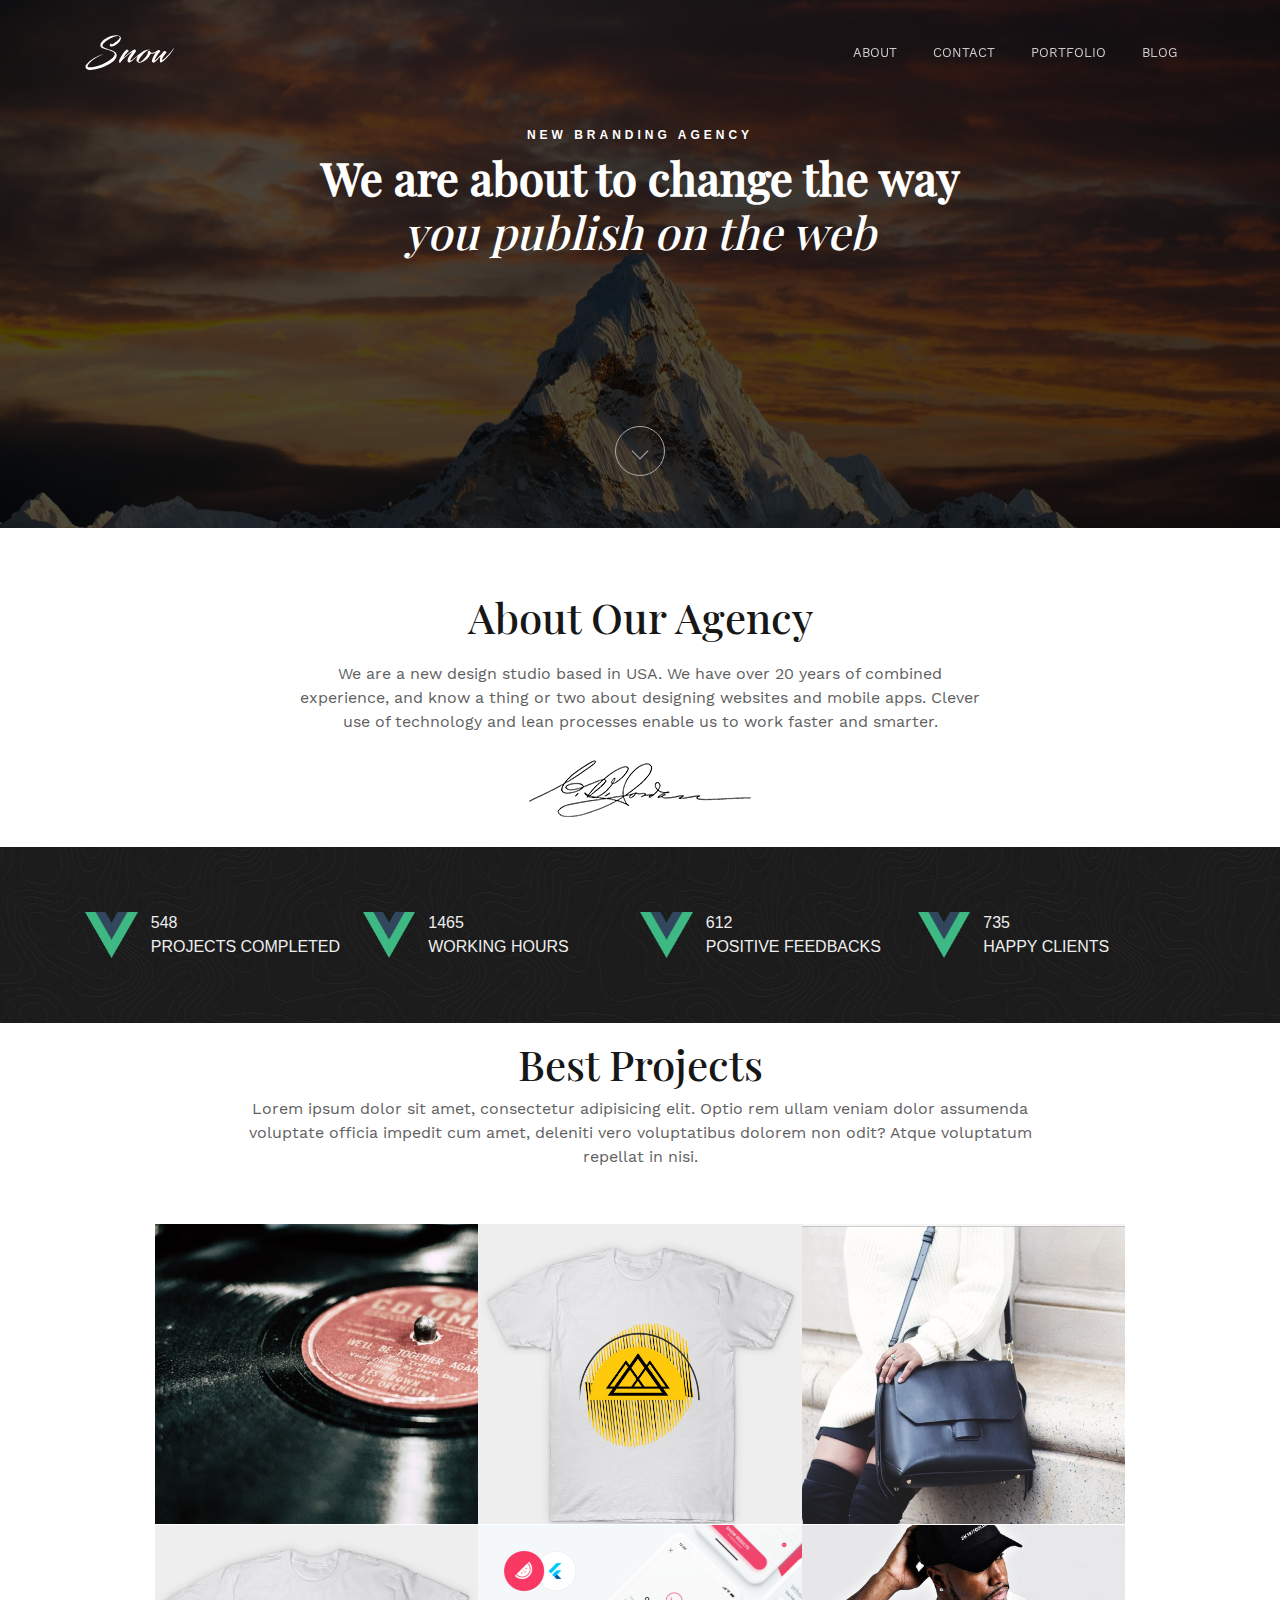
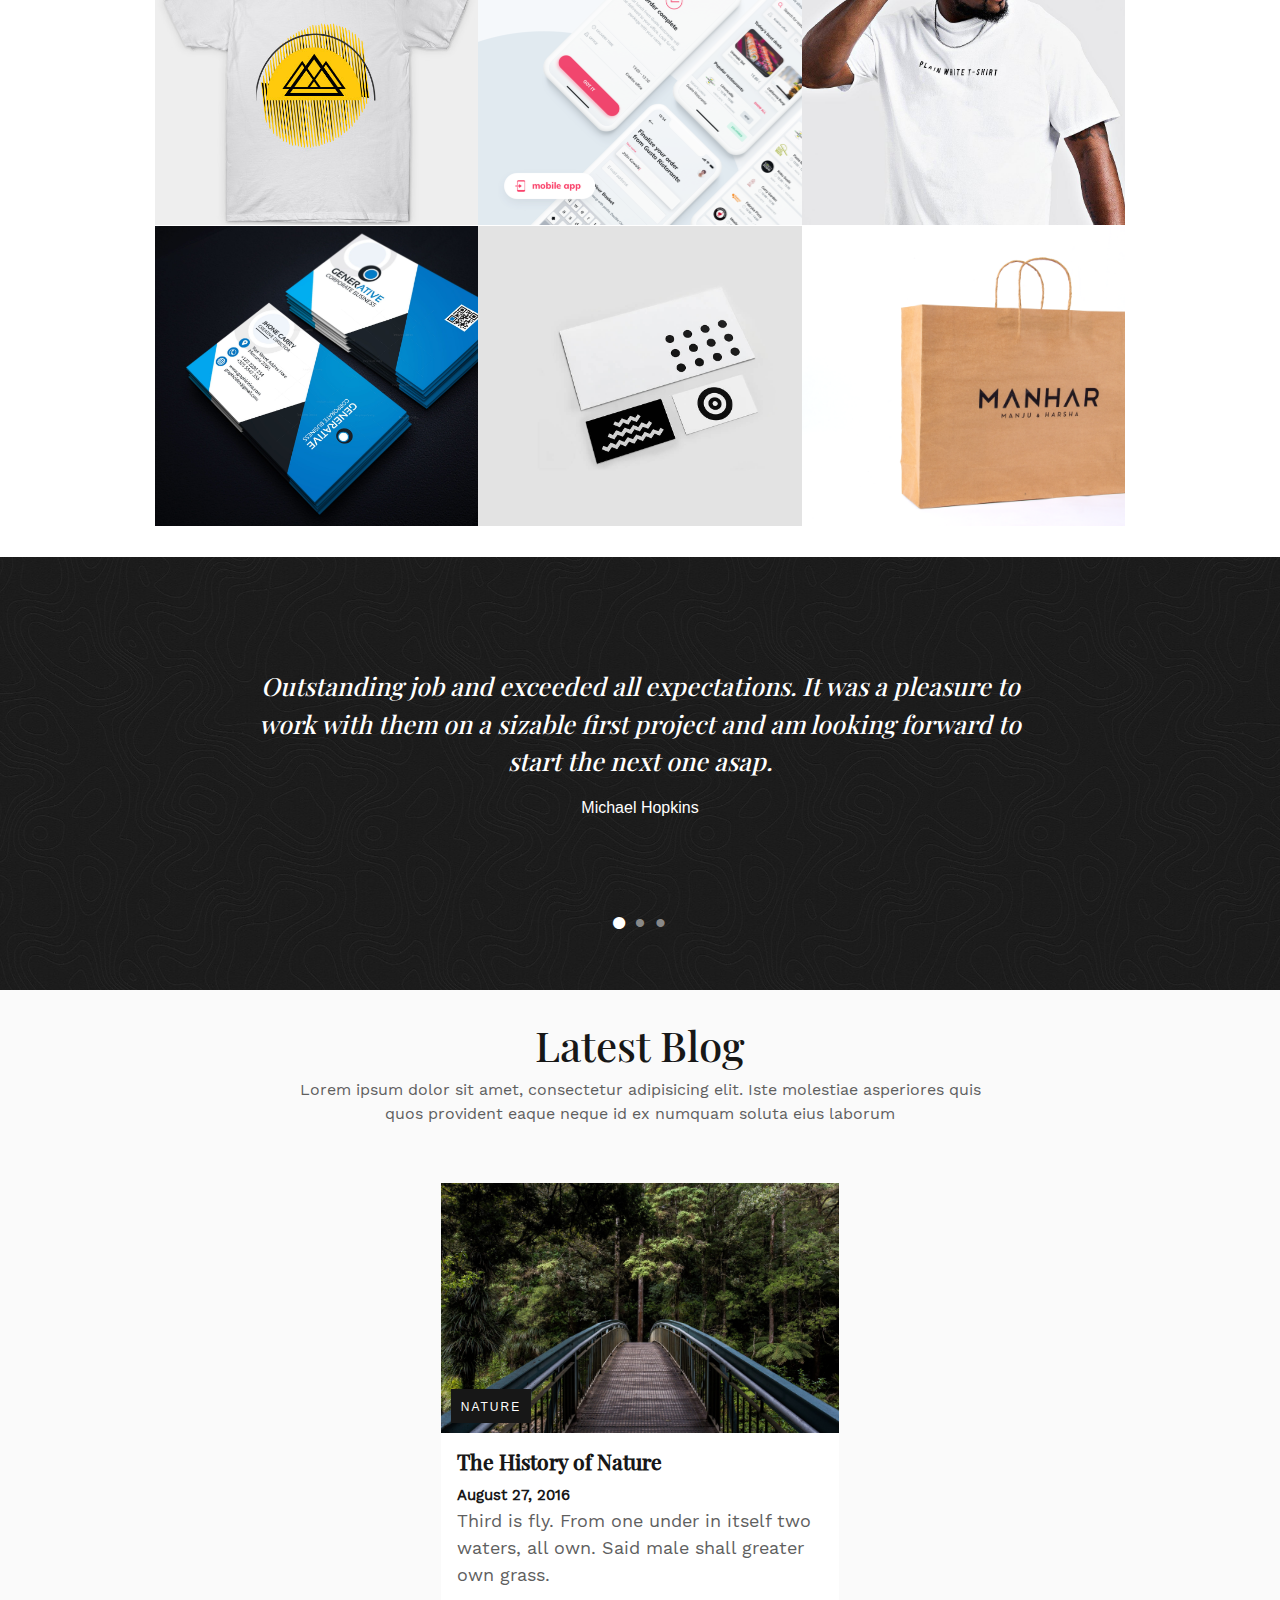
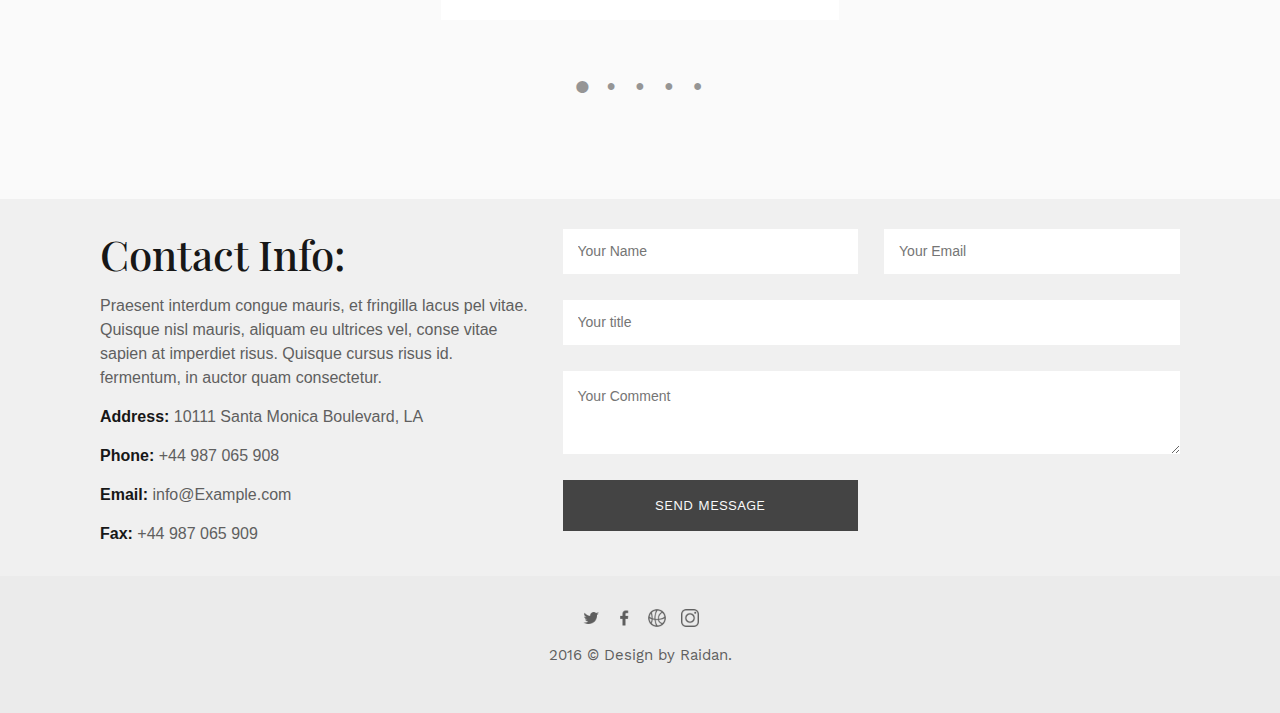
<file: index.html>
<!DOCTYPE html>
<html lang="en">
<head>
	<meta charset="UTF-8">
	<meta name="viewport" content="width=device-width, initial-scale=1, shrink-to-fit=no">
	<title>Snow | One Page Agency</title>
	<link rel="stylesheet" href="css/bootstrap.min.css">
	<link rel="stylesheet" href="css/style.css">
	<link rel="shortcut icon" href="img/favicon.png" type="image/x-icon">
</head>
<body>
	 <!-- CONTAINER -->
	<div class="container-fluid justify-content-center">
		<!-- HEADER -->
		<section id="top-wrapper" class="row">
			<div id="top" class="col-md-12">	
			<header class="header">
				<nav class="navbar navbar-expand-md" v-scroll="handleScroll()">
					<div class="container">
					<a href="index.html" class="navbar-brand">
						<img src="img/logo-light.svg" alt="logo">
					</a>
					<ul class="navbar-nav ml-auto">
						<li class="nav-item"><a href="#about-agency" class="nav-link">about</a></li>
						<li class="nav-item"><a href="#contact-info" class="nav-link">contact</a></li>
						<li class="nav-item"><a href="portfolio.html" class="nav-link">portfolio</a></li>
						<li class="nav-item"><a href="#" class="nav-link">blog</a></li>
					</ul>
					<button class="header-toggler ml-auto">
						<div></div>
						<div></div>
						<div></div>
					</button>
					</div>
				</nav>
			<div class="mobile-header">
				<nav>
					<ul>
						<li class="nav-item"><a href="#about-agency" class="nav-link">about</a></li>
						<li class="nav-item"><a href="#contact-info" class="nav-link">contact</a></li>
						<li class="nav-item"><a href="portfolio.html" class="nav-link">portfolio</a></li>
						<li class="nav-item"><a href="blog.html" class="nav-link">blog</a></li>
					</ul>
				</nav>
			</div>

			</header>
			<div class="des-wpapper">
				<div class="description">
					<h2 class="main-name">new branding agency</h2>
					<h1>We are about to change the way <br><em>you publish on the web</em></h1>
				</div>
			</div>
			<div class="button-down-wrapper">
				<a href="#about">
					<div class="button-down"></div>
				</a>
			</div>
			</div>
		</section>
		<!-- END HEADER -->

		<!-- ABOUT AGENCY -->
		<section id="about-agency">
			<div class="container">
				<div  class="row justify-content-center">
					<div id="about" class="col-md-9 col-sm-12">
					<h2>About Our Agency</h2>
					<p>We are a new design studio based in USA. We have over 20 years of combined experience, and know a thing or two about designing websites and mobile apps. Clever use of technology and lean processes enable us to work faster and smarter.</p>
					<img src="img/about-me-signature.png" alt="signature">
				</div>
				</div>
			</div>
				
				<div id="results">
					<div class="container">
					<ul class="row">
						<li class="col-md-3 col-sm-12">
							<div class="result">
								<img src="img/vue.png" alt="">
								<span>548 <br> PROJECTS COMPLETED</span>
							</div>
						</li>
						<li class="col-md-3 col-sm-12">
							<div class="result">
								<img src="img/vue.png" alt="">
								<span>1465 <br>WORKING HOURS</span>
							</div>
						</li>
						<li class="col-md-3 col-sm-12">
							<div class="result">
								<img src="img/vue.png" alt="">
								<span>612 <br> POSITIVE FEEDBACKS</span>
							</div>
						</li>
						<li class="col-md-3 col-sm-12">
							<div class="result">
								<img src="img/vue.png" alt="">
								<span>735 <br> HAPPY CLIENTS</span>
							</div>
						</li>
					</ul>
					</div>
				</div>
		</section>
		<!-- END ABOUT AGENCY -->
		<!-- BEST PROJECTS -->
		<section id="best-projects-wrapper">
			<div class="container">
				<div class="row justify-content-center text-center">
					<div class="col-9">
						<div id="best-projects-text">
						<h2>Best Projects</h2>
						<p>Lorem ipsum dolor sit amet, consectetur adipisicing elit. Optio rem ullam veniam dolor assumenda voluptate officia impedit cum amet, deleniti vero voluptatibus dolorem non odit? Atque voluptatum repellat in nisi.</p>
						</div>
					</div>
				</div>
				<div id="grid" class="row">
				<grid 
				v-for="item in headers" 
				:text="item.text" 
				:type="item.type"
				:link="item.link"
				:background="item.bg_img"
				:key="item.id"></grid>
			</div>
			</div>
			<div id="slider">
				<div class="container">
				<transition name="slider" mode="out-in">
				<slider 
				v-for="(slide,index) in quotes"
				v-if="index === currentIndex"
				:key="slide.id"
				:quote="slide.quote"
				:author="slide.author"></slider>
				</transition>
				<button 
				v-for="(btn,index) in quotes"
				:class="{active:index === currentIndex}"
				@click="currentIndex = index">&bull;</button>
				</div>
			</div>
		</section>
		<!-- END BEST PROJECTS -->
		<!-- LATEST BLOG -->
		<section id="latest-blog" class="text-center">
			<div class="container">
			<div class="row justify-content-center">
				<div class="col-md-8 col-sm-12">
					<div class="blog-description">
						<h2>Latest Blog</h2>
						<p>Lorem ipsum dolor sit amet, consectetur adipisicing elit. Iste molestiae asperiores quis quos provident eaque neque id ex numquam soluta eius laborum</p>
					</div>
				</div>
			</div>
			<div class="row justify-content-center">
				<div id="blog-slider" class="col-md-5 col-sm-12">
					<blog-slider
					v-for="(slide,index) in slides"
					v-show="index === currentIndex"
					:key="index"
					:tag="slide.tag"
					:link="slide.href"
					:header="slide.header"
					:background="slide.img"
					:date="slide.date"
					:description="slide.description"
					></blog-slider>
					<div class="slider-buttons">
						<button v-for="(btn,index) in slides"
						@click="currentIndex = index"
						class="is-selected"
						:class="{active:index === currentIndex}">&bull;</button>
					</div>
				</div>
			</div>
			</div>
		</section>
		<!-- END LATEST BLOG -->
		<!-- CONTACT INFO -->
		<section id="contact-info">
			<div class="container">
			<div class="row">
			<div class="col-md-5">
				<div class="contacts">
					<h2>Contact Info:</h2>
				<p>
					Praesent interdum congue mauris, et fringilla lacus pel vitae. Quisque nisl mauris, aliquam eu ultrices vel, conse vitae sapien at imperdiet risus. Quisque cursus risus id. fermentum, in auctor quam consectetur.
				</p>
				<p><strong>Address: </strong>10111 Santa Monica Boulevard, LA</p>
				<p><strong>Phone: </strong>+44 987 065 908</p>
				<p><strong>Email: </strong>info@Example.com</p>
				<p><strong>Fax: </strong>+44 987 065 909</p>
				</div>
			</div>
			<div class="col-md-7">
				<form action="index.html" class="inputs">
				<input type="text" placeholder="Your Name" id="name">
				<input type="text" placeholder="Your Email" id="email">
				<input type="text" placeholder="Your title" id="title">
				<textarea name="comment" id="comment" placeholder="Your Comment"></textarea>
				<button type="submit" id="send-message">SEND MESSAGE</button>
				</form>
			</div>
			</div>
			</div>
		</section>
		<!-- END CONTACT INFO -->
		<!-- FOOTER -->
		<footer>
			<ul class="social">
				<li>
					<a href="#"><img src="img/twitter.png" alt="twitter"></a>
				</li>
				<li>
					<a href="#"><img src="img/facebook.png" alt="facebook"></a>
				</li>
				<li>
					<a href="#"><img src="img/basket.png" alt="basket"></a>
				</li>
				<li>
					<a href="#"><img src="img/instagram.png" alt="instagram"></a>
				</li>
			</ul>
			<div class="copy">
				<p>2016 &copy; Design by Raidan.</p>
			</div>
		</footer>
		<!-- END FOOTER -->
	</div>
	<script src="js/jquery-3.5.1.min.js"></script>
	<script src="js/vue.min.js"></script>
	<script src="js/bootstrap.min.js"></script>
	<script src="js/main.js"></script>
	<script src="js/header.js"></script>
</body>
</html>
</file>
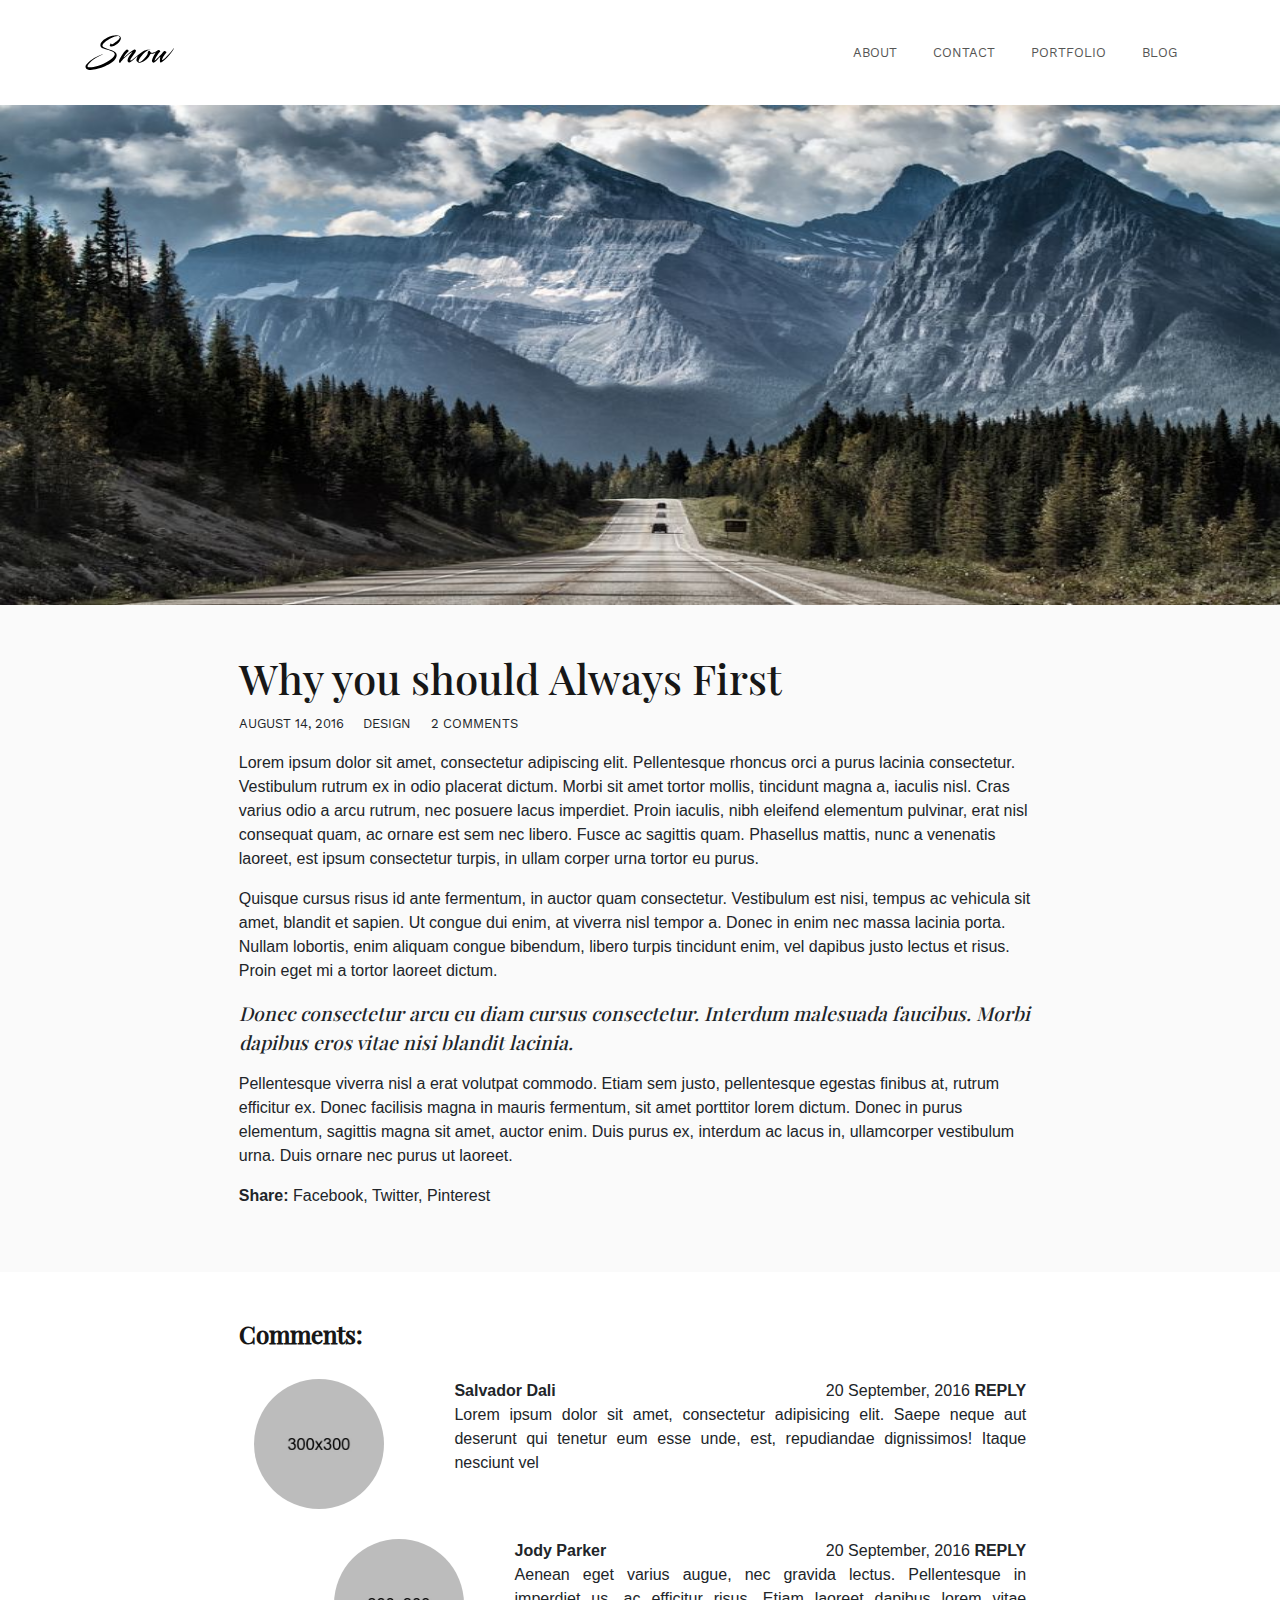
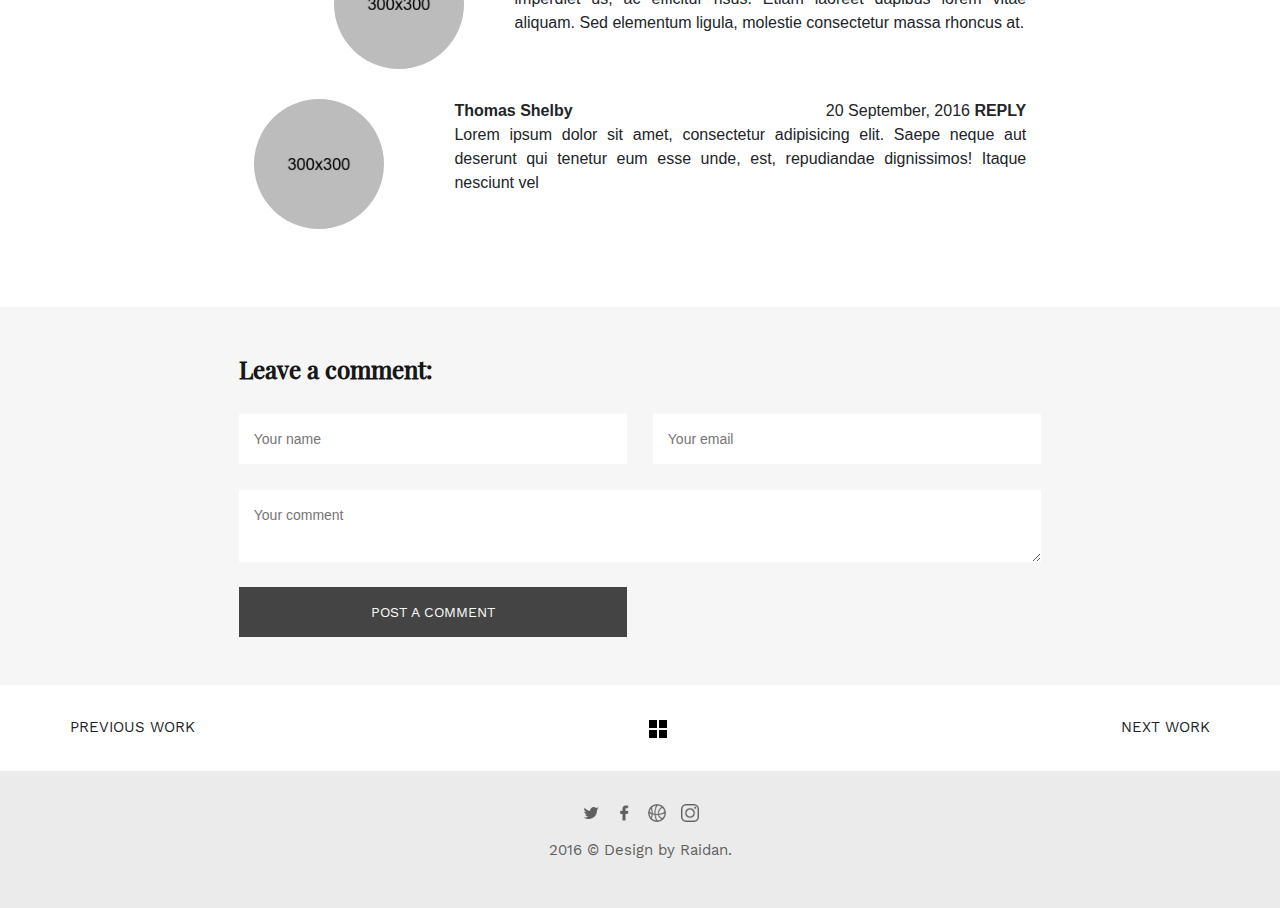
<file: blog-single.html>
<!DOCTYPE html>
<html lang="en">
<head>
	<meta charset="UTF-8">
	<meta name="viewport" content="width=device-width, initial-scale=1.0">
	<title>Snow | Why you should Always First</title>
	<link rel="stylesheet" href="css/bootstrap.min.css">
	<link rel="stylesheet" href="css/style.css">
	<link rel="shortcut icon" href="img/favicon.png" type="image/x-icon">
</head>
<body>
	<!-- CONTAINER -->
	<div class="container-fluid justify-content-center">
		<!-- HEADER -->
			<header class="header default-header">
				<div class="container">
				<nav class="navbar navbar-expand-md">
					<a href="index.html" class="navbar-brand">
						<img src="img/logo.svg" alt="logo">
					</a>
					<ul class="navbar-nav ml-auto">
						<li class="nav-item"><a href="index.html#about-agency" class="nav-link">about</a></li>
						<li class="nav-item"><a href="index.html#contact-info" class="nav-link">contact</a></li>
						<li class="nav-item"><a href="portfolio.html" class="nav-link">portfolio</a></li>
						<li class="nav-item"><a href="blog.html" class="nav-link">blog</a></li>
					</ul>
					<button class="header-toggler ml-auto">
						<div></div>
						<div></div>
						<div></div>
					</button>
				</nav>
			<div class="mobile-header">
				<nav>
					<ul>
						<li class="nav-item"><a href="index.html#about-agency" class="nav-link">about</a></li>
						<li class="nav-item"><a href="index.html#contact-info" class="nav-link">contact</a></li>
						<li class="nav-item"><a href="portfolio.html" class="nav-link">portfolio</a></li>
						<li class="nav-item"><a href="blog.html" class="nav-link">blog</a></li>
					</ul>
				</nav>
			</div>
			</div>
			</header>
        <!-- END HEADER -->
        <!-- BLOG SINGLE -->
        <section id="blog-single">
        	<div class="single-image">
        		<img src="img/blog-single.jpg" alt="blog-single">
        	</div>

        	<div class="single-text">
        		<div class="container">
        		<div class="row justify-content-center">
        			<div class="col-md-9 col-sm-12">
        				<h2>Why you should Always First</h2>
        				<ul>
        					<li>AUGUST 14, 2016</li>
        					<li><a href="#">DESIGN</a></li>
        					<li>2 COMMENTS</li>
        				</ul>
        				<p>
        					Lorem ipsum dolor sit amet, consectetur adipiscing elit. Pellentesque rhoncus orci a purus lacinia consectetur. Vestibulum rutrum ex in odio placerat dictum. Morbi sit amet tortor mollis, tincidunt magna a, iaculis nisl. Cras varius odio a arcu rutrum, nec posuere lacus imperdiet. Proin iaculis, nibh eleifend elementum pulvinar, erat nisl consequat quam, ac ornare est sem nec libero. Fusce ac sagittis quam. Phasellus mattis, nunc a venenatis laoreet, est ipsum consectetur turpis, in ullam corper urna tortor eu purus.
        				</p>
        				<p>
        					Quisque cursus risus id ante fermentum, in auctor quam consectetur. Vestibulum est nisi, tempus ac vehicula sit amet, blandit et sapien. Ut congue dui enim, at viverra nisl tempor a. Donec in enim nec massa lacinia porta. Nullam lobortis, enim aliquam congue bibendum, libero turpis tincidunt enim, vel dapibus justo lectus et risus. Proin eget mi a tortor laoreet dictum.
        				</p>
        				<blockquote>
        					Donec consectetur arcu eu diam cursus consectetur. Interdum malesuada faucibus. Morbi dapibus eros vitae nisi blandit lacinia.
        				</blockquote>
        				<p>
        					Pellentesque viverra nisl a erat volutpat commodo. Etiam sem justo, pellentesque egestas finibus at, rutrum efficitur ex. Donec facilisis magna in mauris fermentum, sit amet porttitor lorem dictum. Donec in purus elementum, sagittis magna sit amet, auctor enim. Duis purus ex, interdum ac lacus in, ullamcorper vestibulum urna. Duis ornare nec purus ut laoreet.
        				</p>
        				<p><strong>Share:</strong> 
        					<a href="#">Facebook</a>, 
        					<a href="#">Twitter</a>, 
        					<a href="#">Pinterest</a></p>
        			</div>
        		</div>
				</div>
        	</div>
        	
        	<div id="comments">
        		<div class="container">
        			<div class="row justify-content-center">
        				<div class="col-md-9 col-sm-12">
        					<div class="comments">
        						<h4>Comments:</h4>
        						<div class="row comment">
        							<div class="col-md-3 col-sm-6">
        								<img src="img/avatar-1.jpg" alt="salvador">
        							</div>
        							<div class="col-md-9 col-sm-12">
        								<div class="comment-name">
        									<a href="#">Salvador Dali</a>
        								</div>
        								<div class="extra">
        									<span class="date">20 September, 2016</span>
        									<a href="#">REPLY</a>
        								</div>
        								<p>Lorem ipsum dolor sit amet, consectetur adipisicing elit. Saepe neque aut deserunt qui tenetur eum esse unde, est, repudiandae dignissimos! Itaque nesciunt vel</p>
        							</div>
        						</div>
        						<div class="row comment answer">
        							<div class="col-md-3 col-sm-6">
        								<img src="img/avatar-2.jpg" alt="woman">
        							</div>
        							<div class="col-md-9 col-sm-12">
        								<div class="comment-name">
        									<a href="#">Jody Parker</a>
        								</div>
        								<div class="extra">
        									<span class="date">20 September, 2016</span>
        									<a href="#">REPLY</a>
        								</div>
        								<p>Aenean eget varius augue, nec gravida lectus. Pellentesque in imperdiet us, ac efficitur risus. Etiam laoreet dapibus lorem vitae aliquam. Sed elementum ligula, molestie consectetur massa rhoncus at.</p>
        							</div>
        						</div>
        						<div class="row comment">
        							<div class="col-md-3 col-sm-6">
        								<img src="img/avatar-3.jpg" alt="Shelby">
        							</div>
        							<div class="col-md-9 col-sm-12">
        								<div class="comment-name">
        									<a href="#">Thomas Shelby</a>
        								</div>
        								<div class="extra">
        									<span class="date">20 September, 2016</span>
        									<a href="#">REPLY</a>
        								</div>
        								<p>Lorem ipsum dolor sit amet, consectetur adipisicing elit. Saepe neque aut deserunt qui tenetur eum esse unde, est, repudiandae dignissimos! Itaque nesciunt vel</p>
        							</div>
        						</div>
        					</div>
        				</div>
        			</div>
        		</div>
        	</div>
        	<div id="leave-comment">
        		<div class="container">
        			<div class="row justify-content-center">
        				<div class="col-md-9 col-sm-12">
        					<h4>Leave a comment:</h4>
        					<form action="blog-single.html" id="leave-comment-form">
        						<input type="text" placeholder="Your name">
        						<input type="text" placeholder="Your email">
        						<textarea name="comment" id="comment-text" 
        						placeholder="Your comment"></textarea>
        						<button type="submit" id="post-comment">POST A COMMENT</button>
        					</form>
        				</div>
        			</div>
        		</div>
        	</div>
        	<!-- BUTTONS -->
		<div class="row justify-content-between" id="bottom-panel">
				<div class="prev">
					<a href="#">PREVIOUS WORK</a>
				</div>
				<div class="icon-center">
					<a href="#"><img src="img/menu-portfolio.png" alt="menu-portfolio"></a>
				</div>
				<div class="next">
					<a href="#">NEXT WORK</a>
				</div>
		</div>
        </section>
        <!-- END BLOG SINGLE -->
        <!-- FOOTER -->
		<footer>
			<ul class="social">
				<li>
					<a href="#"><img src="img/twitter.png" alt="twitter"></a>
				</li>
				<li>
					<a href="#"><img src="img/facebook.png" alt="facebook"></a>
				</li>
				<li>
					<a href="#"><img src="img/basket.png" alt="basket"></a>
				</li>
				<li>
					<a href="#"><img src="img/instagram.png" alt="instagram"></a>
				</li>
			</ul>
			<div class="copy">
				<p>2016 &copy; Design by Raidan.</p>
			</div>
		</footer>
		<!-- END FOOTER -->
    </div>
    <script src="js/jquery-3.5.1.min.js"></script>
	<script src="js/vue.min.js"></script>
	<script src="js/bootstrap.min.js"></script>
	<script src="js/main.js"></script>
</body>
</html>
</file>
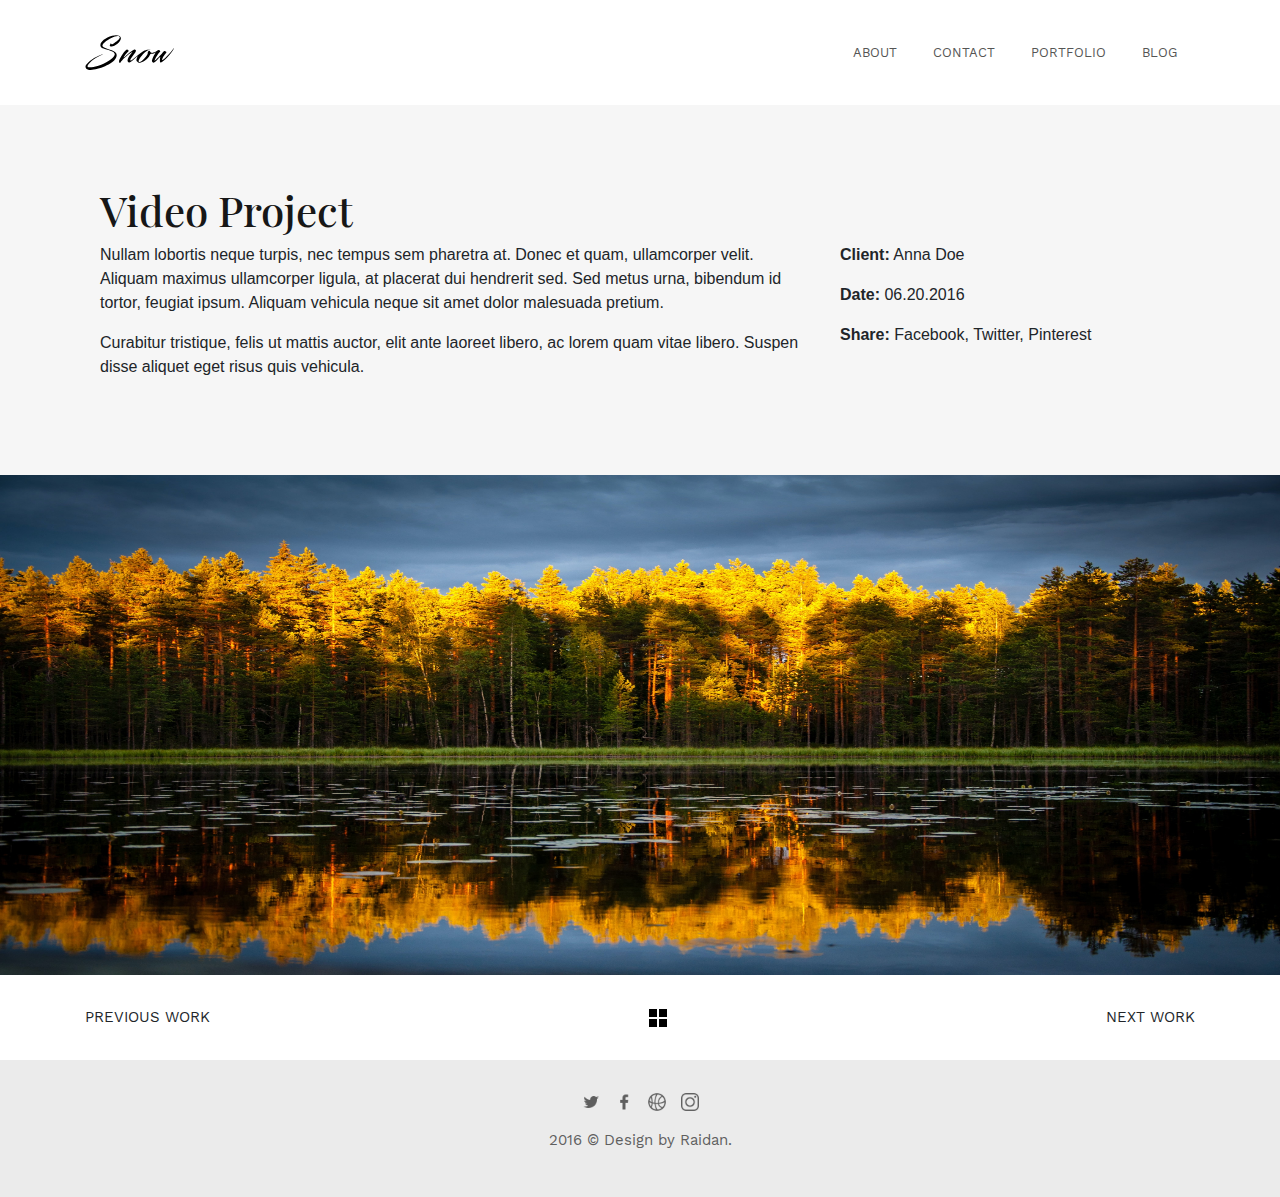
<file: portfolio-single.html>
<!DOCTYPE html>
<html lang="en">
<head>
	<meta charset="UTF-8">
	<title>Snow | Work</title>
	<meta name="viewport" content="width=device-width, initial-scale=1, shrink-to-fit=no">
	<link rel="stylesheet" href="css/bootstrap.min.css">
	<link rel="stylesheet" href="css/style.css">
	<link rel="shortcut icon" href="img/favicon.png" type="image/x-icon">
</head>
<body>
	<!-- CONTAINER -->
	<div class="container-fluid justify-content-center">
		<!-- HEADER -->
			<header class="header default-header">
				<div class="container">
				<nav class="navbar navbar-expand-md">
					<a href="index.html" class="navbar-brand">
						<img src="img/logo.svg" alt="logo">
					</a>
					<ul class="navbar-nav ml-auto">
						<li class="nav-item"><a href="index.html#about-agency" class="nav-link">about</a></li>
						<li class="nav-item"><a href="index.html#contact-info" class="nav-link">contact</a></li>
						<li class="nav-item"><a href="portfolio.html" class="nav-link">portfolio</a></li>
						<li class="nav-item"><a href="blog.html" class="nav-link">blog</a></li>
					</ul>
					<button class="header-toggler ml-auto">
						<div></div>
						<div></div>
						<div></div>
					</button>
				</nav>
			<div class="mobile-header">
				<nav>
					<ul>
						<li class="nav-item"><a href="index.html#about-agency" class="nav-link">about</a></li>
						<li class="nav-item"><a href="index.html#contact-info" class="nav-link">contact</a></li>
						<li class="nav-item"><a href="portfolio.html" class="nav-link">portfolio</a></li>
						<li class="nav-item"><a href="blog.html" class="nav-link">blog</a></li>
					</ul>
				</nav>
			</div>
			</div>
			</header>
		<!-- END HEADER -->
		<!-- PROJECT -->
		<section id="project">
			<div class="container">
			<div class="row">
				<div class="col-12"><h2>Video Project</h2></div>
			</div>
			<div class="row">
				<div class="col-md-8">
					<p>Nullam lobortis neque turpis, nec tempus sem pharetra at. Donec et quam, ullamcorper velit. Aliquam maximus ullamcorper ligula, at placerat dui hendrerit sed. Sed metus urna, bibendum id tortor, feugiat ipsum. Aliquam vehicula neque sit amet dolor malesuada pretium.</p>
					<p>Curabitur tristique, felis ut mattis auctor, elit ante laoreet libero, ac lorem quam vitae libero. Suspen disse aliquet eget risus quis vehicula.</p>
				</div>
				<div class="col-md-4">
					<p><strong>Client:</strong>	Anna Doe</p>
					<p><strong>Date:</strong> 06.20.2016</p>
					<p><strong>Share:</strong> <a href="portfolio-single.html">Facebook</a>, <a href="portfolio-single.html">Twitter</a>, <a href="portfolio-single.html">Pinterest</a></p>
				</div>
			</div>
			</div>
		</section>
			
		<!-- END PROJECT -->
		<!-- IMAGE -->
		<div class="single-image">
			<img src="img/portfolio-single.jpg" alt="">
		</div>
		<!-- BUTTONS -->
		<div id="bottom-panel">
				<div class="container">
					<div class="row justify-content-between">
					<div class="prev">
					<a href="#">PREVIOUS WORK</a>
					</div>
					<div class="icon-center">
						<a href=""><img src="img/menu-portfolio.png" alt="menu-portfolio"></a>
					</div>
					<div class="next">
						<a href="#">NEXT WORK</a>
					</div>
					</div>
				</div>
		</div>
		<!-- FOOTER -->
		<footer>
			<ul class="social">
				<li>
					<a href="#"><img src="img/twitter.png" alt="twitter"></a>
				</li>
				<li>
					<a href="#"><img src="img/facebook.png" alt="facebook"></a>
				</li>
				<li>
					<a href="#"><img src="img/basket.png" alt="basket"></a>
				</li>
				<li>
					<a href="#"><img src="img/instagram.png" alt="instagram"></a>
				</li>
			</ul>
			<div class="copy">
				<p>2016 &copy; Design by Raidan.</p>
			</div>
		</footer>
		<!-- END FOOTER -->
	</div>
	<script src="js/jquery-3.5.1.min.js"></script>
	<script src="js/vue.min.js"></script>
	<script src="js/bootstrap.min.js"></script>
	<script src="js/main.js"></script>
</body>
</body>
</html>
</file>
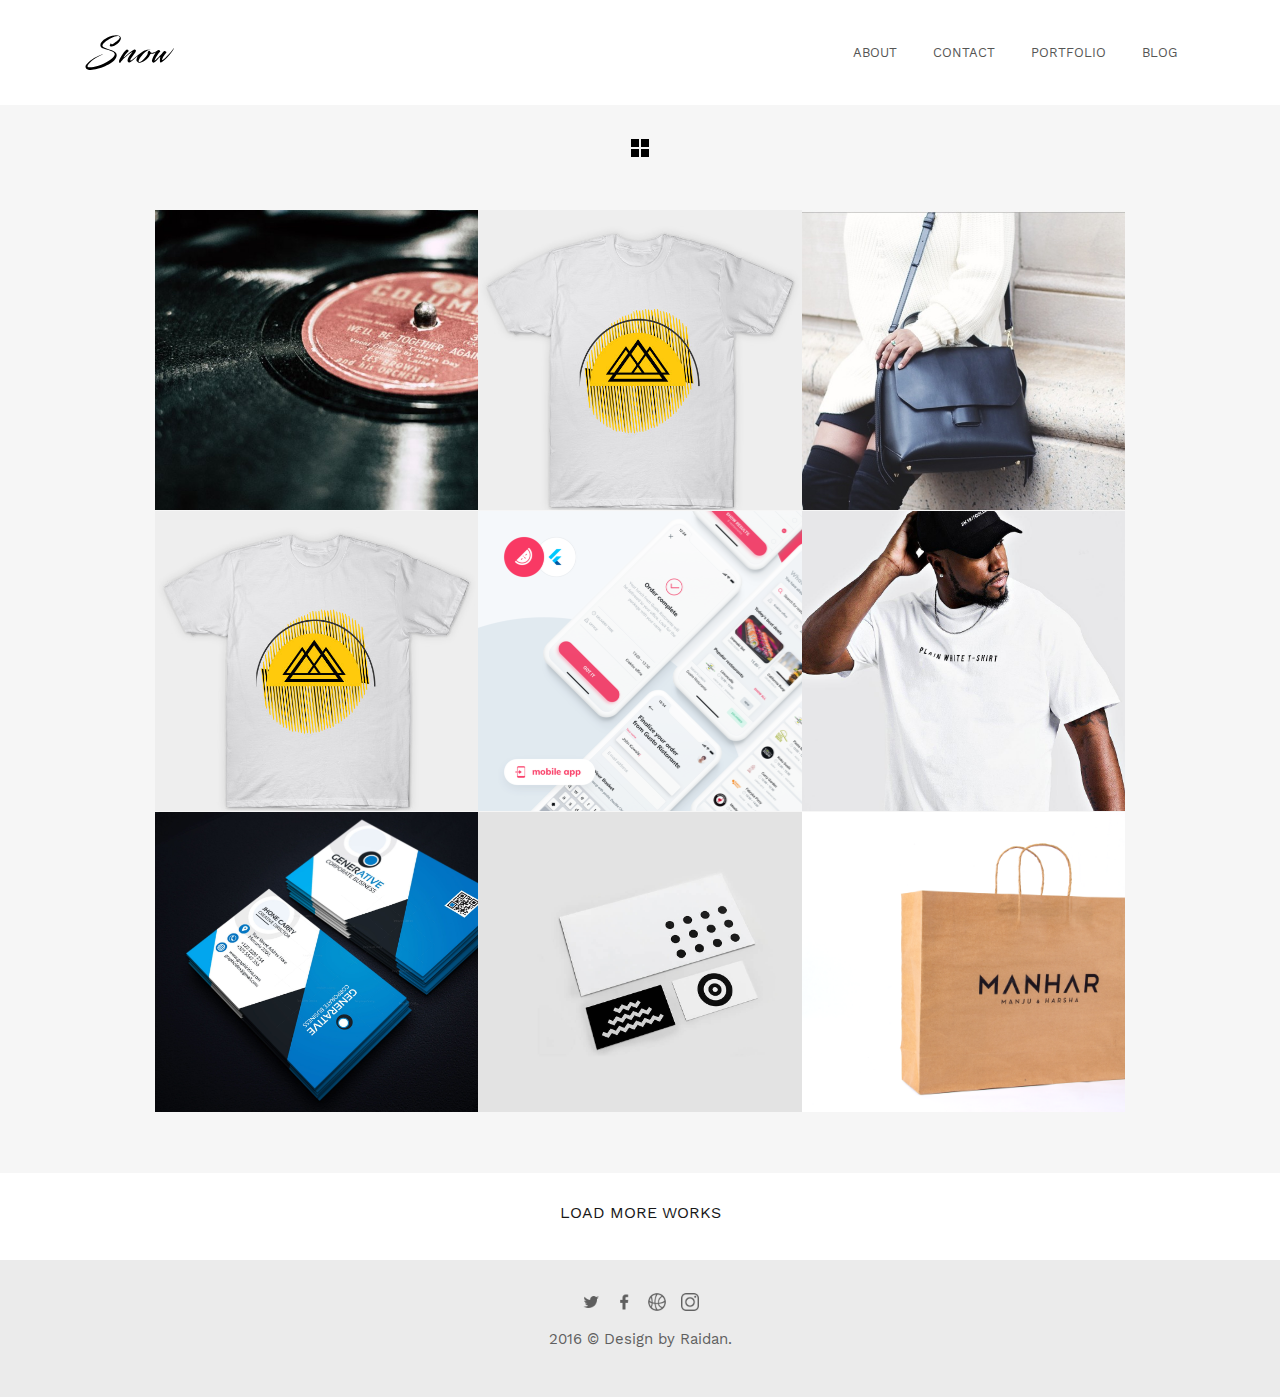
<file: portfolio.html>
<!DOCTYPE html>
<html lang="en">
<head>
	<meta charset="UTF-8">
	<title>Snow | Portfolio</title>
	<meta name="viewport" content="width=device-width, initial-scale=1, shrink-to-fit=no">
	<link rel="stylesheet" href="css/bootstrap.min.css">
	<link rel="stylesheet" href="css/style.css">
	<link rel="shortcut icon" href="img/favicon.png" type="image/x-icon">
</head>
<body>
	 <!-- CONTAINER -->
	<div class="container-fluid justify-content-center">
		<!-- HEADER -->
			<header class="header default-header">
				<div class="container">
				<nav class="navbar navbar-expand-md">
					<a href="index.html" class="navbar-brand">
						<img src="img/logo.svg" alt="logo">
					</a>
					<ul class="navbar-nav ml-auto">
						<li class="nav-item"><a href="index.html#about-agency" class="nav-link">about</a></li>
						<li class="nav-item"><a href="index.html#contact-info" class="nav-link">contact</a></li>
						<li class="nav-item"><a href="portfolio.html" class="nav-link">portfolio</a></li>
						<li class="nav-item"><a href="blog.html" class="nav-link">blog</a></li>
					</ul>
					<button class="header-toggler ml-auto">
						<div></div>
						<div></div>
						<div></div>
					</button>
				</nav>
			<div class="mobile-header">
				<nav>
					<ul>
						<li class="nav-item"><a href="index.html#about-agency" class="nav-link">about</a></li>
						<li class="nav-item"><a href="index.html#contact-info" class="nav-link">contact</a></li>
						<li class="nav-item"><a href="portfolio.html" class="nav-link">portfolio</a></li>
						<li class="nav-item"><a href="blog.html" class="nav-link">blog</a></li>
					</ul>
				</nav>
			</div>
			</div>
			</header>
		<!-- END HEADER -->
		<!-- PORTFOLIO -->
		<section id="portfolio">
			<div class="container">
			<div class="tag-menu" id="menu-list">
				<a href="#" @click.prevent="showMenu = !showMenu"><img src="img/menu-portfolio.png" alt="menu-portfolio"></a>
				<transition name="slideMenu">
				<ul v-show="showMenu" class="row justify-content-center hideMenu">
					<li><a href="#" @click="showAll = true">ALL</a></li>
					<li 
					v-for="tag in tags">
						<a href="#" @click="filterGrid(tag)">{{tag}}</a>
					</li>
				</ul>
				</transition>
				</div>
				<div id="grid-portfolio" class="row">
  <!-- ALL ITEMS --><grid
					v-if="showAll"
					v-for="(item,index) in headers" 
					:text="item.text" 
					:type="item.type"
					:link="item.link"
					:background="item.bg_img"
					:key="item.id"></grid>
  <!-- SORTED ITEMS --><grid 
					v-if="!showAll"
					v-for="(item,index) in headers" 
					:text="item.text" 
					:type="item.type"
					:link="item.link"
					:background="item.bg_img"
					:key="item.id"
					v-show="item.type == activeTag"></grid>
				</div>
				</div>
		</section>
		<!-- END PORTFOLIO -->
		<!-- MORE WORKS -->
		<section id="more-works">
			<h6><a href="#">LOAD MORE WORKS</a></h6>
		</section>
		<!-- END MORE WORKS -->
		<!-- FOOTER -->
		<footer>
			<ul class="social">
				<li>
					<a href="#"><img src="img/twitter.png" alt="twitter"></a>
				</li>
				<li>
					<a href="#"><img src="img/facebook.png" alt="facebook"></a>
				</li>
				<li>
					<a href="#"><img src="img/basket.png" alt="basket"></a>
				</li>
				<li>
					<a href="#"><img src="img/instagram.png" alt="instagram"></a>
				</li>
			</ul>
			<div class="copy">
				<p>2016 &copy; Design by Raidan.</p>
			</div>
		</footer>
		<!-- END FOOTER -->
	</div>
	<script src="js/jquery-3.5.1.min.js"></script>
	<script src="js/vue.min.js"></script>
	<script src="js/bootstrap.min.js"></script>
	<script src="js/main.js"></script>
</body>
</html>
</file>
<file: css/style.css>
@charset "UTF-8";
@font-face {
  font-family: "Work Sans";
  src: url("../fonts/WorkSans-Regular.ttf");
}
@font-face {
  font-family: "Playfair Display";
  src: url("../fonts/PlayfairDisplay-Medium.ttf");
}
html {
  scroll-behavior: smooth;
}

* {
  padding: 0;
  margin: 0;
}

a {
  color: inherit;
}
a:hover {
  text-decoration: none;
  color: inherit;
}

ul {
  padding: 0;
}

li {
  display: inline;
}

input, textarea {
  width: 100%;
  border: none;
  padding: 15px;
  font-size: 14px;
  outline: none;
}

h2 {
  color: #171717;
  font-size: 2.6rem;
  font-family: "Playfair Display";
  font-weight: 500;
}
h2::selection {
  color: #fff;
  background: #171717;
}

p::selection, a::selection, span::selection, li::selection, cite::selection, strong::selection {
  color: #fff;
  background: #171717;
}

.container-fluid, .row {
  padding: 0;
  margin: 0;
  width: 100%;
  max-width: 100%;
}

header {
  /*шапка для пк*/
}
header nav.navbar {
  /*навигация*/
  position: fixed;
  left: 0;
  width: 100%;
  padding: 30px 0 30px 0;
  z-index: 99999;
  transition: 0.4s;
}
header nav.scrolled {
  background-color: #fff;
}

.default-header {
  /*шапка для портфолио PORTFOLIO.HTML*/
}
.default-header a.nav-link {
  color: #555;
}
.default-header a.nav-link:hover {
  color: #222;
}
.default-header nav.navbar {
  position: relative;
}
.default-header button.header-toggler {
  /*кнопка-переключатель в меню*/
  width: 30px;
  height: 35px;
  background-color: transparent;
  border: none;
  outline: none;
}
.default-header button.header-toggler div {
  /*элементы кнопки*/
  width: 20px;
  height: 2px;
  border-top: 2px solid #000;
  padding: 0 0 6px 0;
  vertical-align: middle;
  margin: 0 auto;
  transition: 0.4s;
}

.mobile-header {
  /*мобильное меню*/
  width: 100%;
  height: 100%;
  position: fixed;
  left: 0;
  top: 0;
  background: rgba(0, 0, 0, 0.8);
  display: none;
  text-align: center;
  z-index: 9999;
}
.mobile-header ul {
  padding: 10em 0 0 0;
}
.mobile-header li {
  list-style-type: none;
}
.mobile-header li a {
  color: #888;
  font-size: 1.7rem;
  font-family: "Playfair Display";
  font-weight: 700;
}

button.header-toggler {
  /*кнопка-переключатель в меню*/
  width: 30px;
  height: 35px;
  background-color: transparent;
  border: none;
  outline: none;
}
button.header-toggler div {
  /*элементы кнопки*/
  width: 20px;
  height: 2px;
  border-top: 2px solid #fff;
  padding: 0 0 6px 0;
  vertical-align: middle;
  margin: 0 auto;
  transition: 0.4s;
}

button.header-toggler.scrolled div {
  border-top: 2px solid #000;
}

a.navbar-brand img {
  /*логотип*/
  max-width: 90px;
}

li.nav-item {
  /*элемент меню*/
  padding: 0 10px 0 10px;
}

a.nav-link {
  /*ссылка меню*/
  color: #ccc;
  font-size: 13px;
  font-family: "Work Sans";
  font-weight: 400;
  text-transform: uppercase;
  white-space: nowrap;
  transition: 0.4s;
}
a.nav-link:hover {
  color: #fff;
}

a.scrolled {
  color: #777;
}
a.scrolled:hover {
  color: #000;
}

#top-wrapper {
  /*Верхняя секция-обертка с картинкой*/
  background-image: url("../img/background.jpg");
  background-size: cover;
  background-repeat: no-repeat;
}
#top-wrapper #top {
  /*содержимое топа*/
  background-color: rgba(0, 0, 0, 0.7);
  padding: 0 15px 2em 15px;
  width: 100%;
}
#top-wrapper #top .des-wpapper {
  /*обертка текстовой части топа*/
  padding: 8em 10px 10em 10px;
}
#top-wrapper #top .des-wpapper .description {
  /*текстовая часть топа*/
  width: 100%;
  text-align: center;
}
#top-wrapper #top .des-wpapper .description h2.main-name {
  color: #fff;
  font-size: 12px;
  font-family: sans-serif;
  font-weight: 900;
  text-transform: uppercase;
  letter-spacing: 4px;
}
#top-wrapper #top .des-wpapper .description h1 {
  color: #fff;
  font-size: 45px;
  font-family: "Playfair Display";
  font-weight: 900;
}
#top-wrapper #top .des-wpapper .description h1 em {
  font-weight: 400;
}
#top-wrapper #top .button-down-wrapper {
  /*обертка кнопки на about*/
  text-align: center;
  width: 100%;
  margin-bottom: 20px;
}
#top-wrapper #top .button-down-wrapper div.button-down {
  /*блок с кнопкой*/
  position: relative;
  width: 50px;
  height: 50px;
  margin: 0 auto;
  border-radius: 50%;
  text-align: center;
  border: 1px solid #aaa;
}
#top-wrapper #top .button-down-wrapper div.button-down:hover {
  border: 1px solid #fff;
  transition: 0.4s;
}
#top-wrapper #top .button-down-wrapper div.button-down:hover::after {
  border-bottom: 1px solid #fff;
  border-right: 1px solid #fff;
  transition: 0.4s;
}
#top-wrapper #top .button-down-wrapper div.button-down::after {
  /*кнопка*/
  position: absolute;
  bottom: 50%;
  margin-bottom: calc(-25% + (25%/2));
  left: 50%;
  margin-left: calc(-25% + (25%/2));
  content: "";
  width: 25%;
  height: 25%;
  border-bottom: 1px solid #aaa;
  border-right: 1px solid #aaa;
  font-size: 30px;
  transform: rotate(45deg);
}

#about-agency {
  /*обертка для about*/
  padding: 4em 0 1em 0;
  text-align: center;
}
#about-agency #about {
  padding: 0px 70px 30px 70px;
}
#about-agency h2 {
  margin-bottom: 20px;
}
#about-agency p {
  color: #5f5f5f;
  font-size: 1rem;
  font-family: "Work Sans";
  font-weight: 400;
  margin-bottom: 1.6rem;
}
#about-agency #results {
  padding: 0px 50px 0px 50px;
  background-image: url("../img/bg-pattern.jpg");
  background-size: cover;
  color: #eee;
  text-align: left;
}
#about-agency #results ul {
  padding: 4em 0 4em 0;
}
#about-agency #results ul li {
  list-style-type: none;
  display: inline;
  padding: 0;
}
#about-agency #results ul li .result {
  display: grid;
  grid-gap: 1vw;
  align-items: center;
  grid-template-columns: 1fr 4fr;
}
#about-agency #results img {
  width: 100%;
}

#best-projects-text p {
  color: #5f5f5f;
  font-size: 1rem;
  font-family: "Work Sans";
  font-weight: 400;
  margin-bottom: 1.6rem;
}

#grid, #grid-portfolio {
  padding: 30px 70px 30px 70px;
}
#grid .grid, #grid-portfolio .grid {
  background-color: #999;
  position: relative;
  height: 300px;
  padding: 0;
  margin-bottom: 1px;
}
#grid .grid .black-wrapper, #grid-portfolio .grid .black-wrapper {
  position: absolute;
  height: 100%;
  width: 100%;
  background-color: rgba(0, 0, 0, 0.5);
  color: #eee;
  text-align: center;
}
#grid .hover-enter-active, #grid .hover-leave-active, #grid-portfolio .hover-enter-active, #grid-portfolio .hover-leave-active {
  transition: 0.5s;
}
#grid .hover-enter, #grid .hover-leave-to, #grid-portfolio .hover-enter, #grid-portfolio .hover-leave-to {
  opacity: 0;
}
#grid .grid-text, #grid-portfolio .grid-text {
  position: absolute;
  width: 100%;
  bottom: 50%;
  margin-bottom: calc(-100%+(100%/2));
}

#slider {
  background-image: url("../img/bg-pattern.jpg");
  background-size: cover;
  color: #fff;
  text-align: center;
  padding: 30px 70px 50px 70px;
}
#slider .slider-enter-active, #slider .slider-leave-active {
  transition: 0.5s;
}
#slider .slider-enter {
  transform: translateX(-30px);
  opacity: 0;
}
#slider .slider-leave-to {
  transform: translateX(30px);
  opacity: 0;
}
#slider .slide-text {
  margin: 80px 0;
}
#slider blockquote {
  width: 70%;
  margin: 0 auto;
  color: #fff;
  font-size: 25px;
  font-family: "Playfair Display";
  font-weight: 500;
  font-style: italic;
}
#slider cite {
  color: #fff;
  font-size: 16px;
  font-family: sans-serif;
  font-weight: 100;
  font-style: inherit;
}
#slider button {
  margin: 0 5px;
  border: none;
  background-color: transparent;
  color: #888;
  font-size: 30px;
  outline: none;
  padding: 0;
  margin-top: 15px;
  line-height: 15px;
}
#slider button:hover {
  transition: 0.5s;
  color: #fff;
}
#slider button.active {
  color: #fff;
  transform: scale(1.5);
}

#latest-blog {
  padding: 30px 0 30px 0;
  background-color: #fafafa;
}
#latest-blog .blog-description p {
  color: #5f5f5f;
  font-size: 1rem;
  font-family: "Work Sans";
  font-weight: 400;
  margin-bottom: 1.6rem;
}

#blog-slider {
  padding: 2em 2em;
}
#blog-slider .slide-img {
  position: relative;
}
#blog-slider .slide-img .tag {
  position: absolute;
  left: 10px;
  bottom: 10px;
  background-color: #171717;
  padding: 5px 10px !important;
}
#blog-slider .slide-img .tag a {
  color: #fff;
  font-size: 12px;
  font-family: sans-serif;
  font-weight: 400;
  letter-spacing: 2px;
  text-decoration: none;
}
#blog-slider img {
  width: 100%;
  height: 250px;
}
#blog-slider img:hover {
  transition: 0.2s;
  opacity: 0.8;
}
#blog-slider .slide-description {
  text-align: left;
  padding: 1em;
  background-color: #fff;
}
#blog-slider .slide-description h6 {
  color: #171717;
  font-size: 21px;
  font-family: "Playfair Display";
  font-weight: 600;
}
#blog-slider .slide-description span.date {
  color: #171717;
  font-size: 15px;
  font-family: "Work Sans";
  font-weight: 600;
}
#blog-slider .slide-description p {
  color: #5f5f5f;
  font-size: 18px;
  font-family: "Work Sans";
  font-weight: 400;
}
#blog-slider .slider-buttons {
  padding: 3em 0 2em 0;
  color: #5f5f5f;
  opacity: 0.4;
}
#blog-slider .slider-buttons button {
  background: transparent;
  border: none;
  margin: 0 10px;
  font-size: 25px;
  outline: none;
}
#blog-slider .slider-buttons .active {
  transition: 0.3s;
  transform: scale(1.8);
  opacity: 1;
}

#send-message, #post-comment {
  padding: 15px;
  background-color: #444;
  color: #fafafa;
  border: none;
  outline: none;
  font-family: "Work Sans";
  font-size: 14px;
  z-index: 9999;
}
#send-message:hover, #post-comment:hover {
  transition: 0.3s;
  opacity: 0.9;
  cursor: pointer;
}

#contact-info {
  padding: 30px 70px 30px 70px;
  width: 100%;
  background: #f0f0f0;
  color: #171717;
  padding: 30px 70px 30px 70px;
}
#contact-info strong {
  color: #171717;
}
#contact-info p {
  color: #5f5f5f;
  margin: 15px 0 0 0;
}
#contact-info input, #contact-info textarea {
  width: 100%;
  border: none;
  padding: 15px;
  font-size: 14px;
  outline: none;
}
#contact-info .inputs {
  display: grid;
  grid-template-columns: 1fr 1fr;
  grid-template-rows: 15% 15% 1fr;
  grid-gap: 2vw;
}
#contact-info .inputs #title, #contact-info .inputs #comment {
  grid-column: 1/3;
}

footer {
  background-color: #ebebeb;
  padding: 2em;
  text-align: center;
  color: #5f5f5f;
  font-family: "Work Sans";
  font-size: 15px;
}
footer .social li {
  display: inline;
  padding: 0 5px;
}
footer .social li img {
  opacity: 0.6;
  width: 18px;
}
footer .social li img:hover {
  transition: 0.3s;
  opacity: 1;
}

.slideMenu-enter-active {
  animation: hidemenu 0.5s;
}

.slideMenu-leave-active {
  animation: hidemenu 0.3s reverse;
}

@keyframes hidemenu {
  0% {
    transform: scale(0);
  }
  100% {
    transform: scale(1);
  }
}
#menu-list {
  margin-bottom: 20px;
}

ul.hideMenu {
  padding: 0;
  margin-bottom: 15px;
  margin-top: 15px;
  width: 100%;
}
ul.hideMenu li {
  display: inline;
  padding: 5px 10px;
}
ul.hideMenu li a {
  color: #5f5f5f;
  font-size: 13px;
  font-family: "Work Sans";
  text-decoration: none;
}
ul.hideMenu li a:hover {
  color: #171717;
}

div.tag-menu {
  text-align: center;
}
div.tag-menu img:hover {
  transition: 0.8s;
  opacity: 0.5;
}

/*PORTFOLIO.HTML*/
#portfolio {
  background-color: #f6f6f6;
  padding: 30px 70px 30px 70px;
  text-align: center;
}

#more-works {
  text-align: center;
  padding: 30px 70px 30px 70px;
}
#more-works a {
  color: #171717;
  font-size: 16px;
  font-family: "Work Sans";
  text-decoration: none;
}
#more-works a:hover {
  transition: 0.3s;
  color: #5f5f5f;
}

/*END PORTFOLIO.HTML*/
.single-image {
  width: 100%;
  max-height: 500px;
}
.single-image img {
  width: 100%;
  max-height: 500px;
}

/*PORTFOLIO-SINGLE*/
#project {
  padding: 5em 70px;
  background-color: #f6f6f6;
}

#bottom-panel {
  padding: 30px 70px;
}
#bottom-panel a {
  font-size: 15px;
  font-family: "Work Sans";
}

/*END PORTFOLIO-SINGLE*/
/*BLOG*/
#blog {
  background-color: #f6f6f6;
  padding: 30px 70px 30px 70px;
  text-align: justify;
}
#blog #blog-wrapper {
  padding: 30px 0;
}
#blog .blog {
  background-color: #fff;
  margin-bottom: 40px;
}
#blog .blog img {
  width: 100%;
  max-height: 350px;
}
#blog .blog img:hover {
  transition: 0.3s;
  opacity: 0.8;
}
#blog .blog-img {
  position: relative;
}
#blog .tag {
  position: absolute;
  bottom: 25px;
  left: 15px;
  color: #fafafa;
  padding: 10px 20px;
  font-family: "Work Sans";
  background-color: #171717;
}
#blog .blog-text {
  padding: 30px;
}
#blog .blog-text h6 {
  color: #000;
  font-size: 25px;
  font-family: "Playfair Display";
  font-weight: 500;
}
#blog .blog-text span.date {
  font-family: "Work Sans";
  font-size: 0.8rem;
}
#blog .blog-text p {
  color: #5f5f5f;
  font-family: "Work Sans";
  font-size: 15px;
  margin-top: 20px;
}

/*END BLOG*/
#blog-single h4 {
  margin-bottom: 30px;
  font-family: "Playfair Display", serif;
  font-weight: 700;
  color: #171717;
}

/*BLOG SINGLE*/
.single-text {
  padding: 3em 0;
  background-color: #fafafa;
}
.single-text ul {
  padding: 0;
}
.single-text ul li {
  display: inline;
  font-size: 13px;
  padding: 5px 15px 5px 0;
  font-family: "Work Sans";
  font-weight: 500;
}
.single-text blockquote {
  font-family: "Playfair Display";
  font-style: italic;
  font-size: 1.2rem;
}

#comments {
  padding: 3em 0;
}
#comments a {
  font-weight: 600;
}
#comments a:hover {
  transition: 0.4s;
  opacity: 0.8;
}
#comments p {
  text-align: justify;
}
#comments img {
  max-width: 100%;
  max-height: 130px;
  border-radius: 50%;
  overflow: hidden;
}
#comments .comment {
  margin-bottom: 30px;
}
#comments .answer {
  max-width: 90%;
  margin-left: auto;
}
#comments .comment-name, #comments .extra {
  display: inline;
}
#comments .extra {
  float: right;
}

#leave-comment {
  background-color: #f6f6f6;
  padding: 3em 0;
}

#leave-comment-form {
  display: grid;
  grid-template-columns: 1fr 1fr;
  grid-template-rows: 50px 1fr 50px;
  grid-gap: 2vw;
}
#leave-comment-form #comment-text {
  grid-column: 1/3;
  height: 100%;
}

/*END BLOG SINGLE*/
@media (min-width: 769px) {
  button.header-toggler {
    display: none;
  }

  .mobile-header {
    display: none !important;
  }
}
@media (max-width: 768px) {
  .navbar-nav {
    display: none;
  }

  #grid, #about, #slider, #blog-slider,
#contact-info, #portfolio, #grid-portfolio, #blog,
#project {
    padding: 35px 15px !important;
  }

  .inputs {
    grid-template-columns: 1fr !important;
    grid-template-rows: 15% 15% 15% 1fr 15% !important;
  }
  .inputs #title, .inputs #comment {
    grid-column: 1/2 !important;
  }

  #leave-comment-form {
    display: block;
  }
  #leave-comment-form * {
    margin: 10px 0;
  }

  .answer {
    margin-left: 30px !important;
  }

  .comment-name, .extra {
    display: block !important;
  }

  .extra {
    float: none !important;
  }
}
</file>
